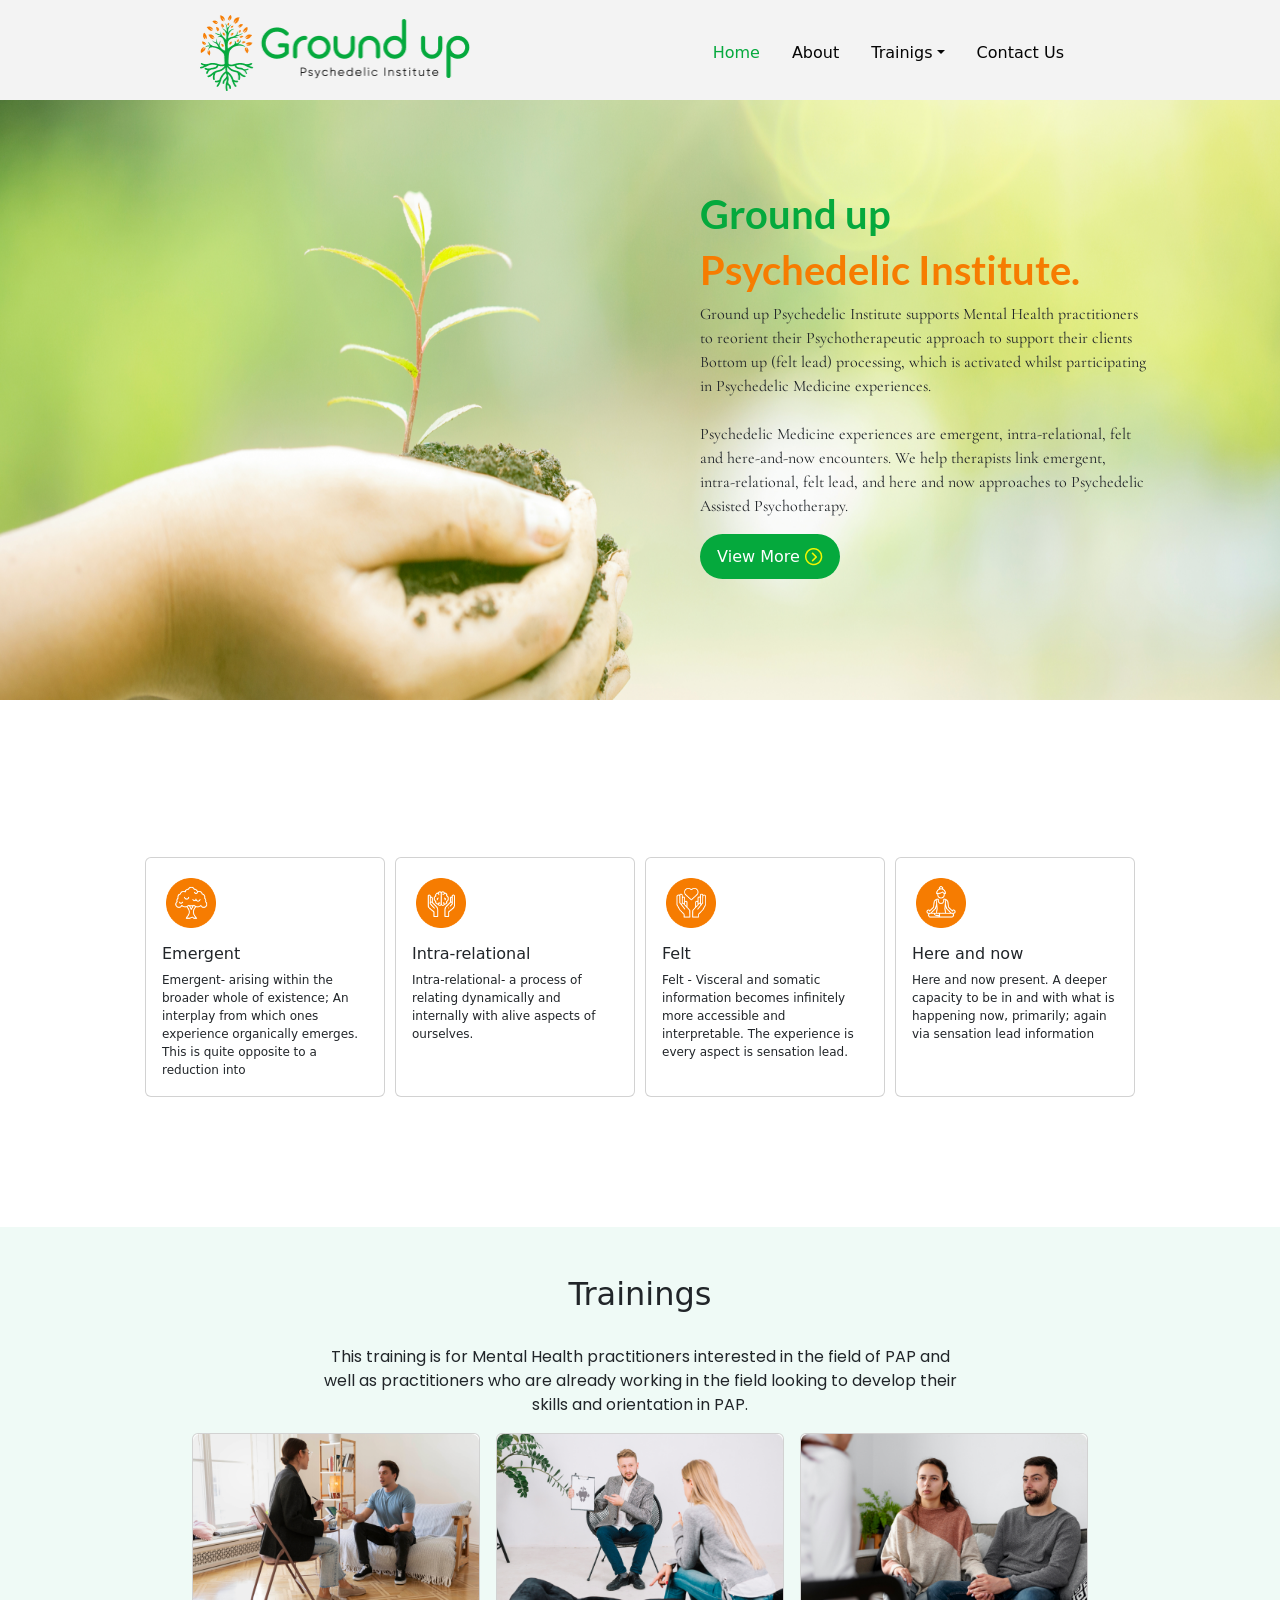
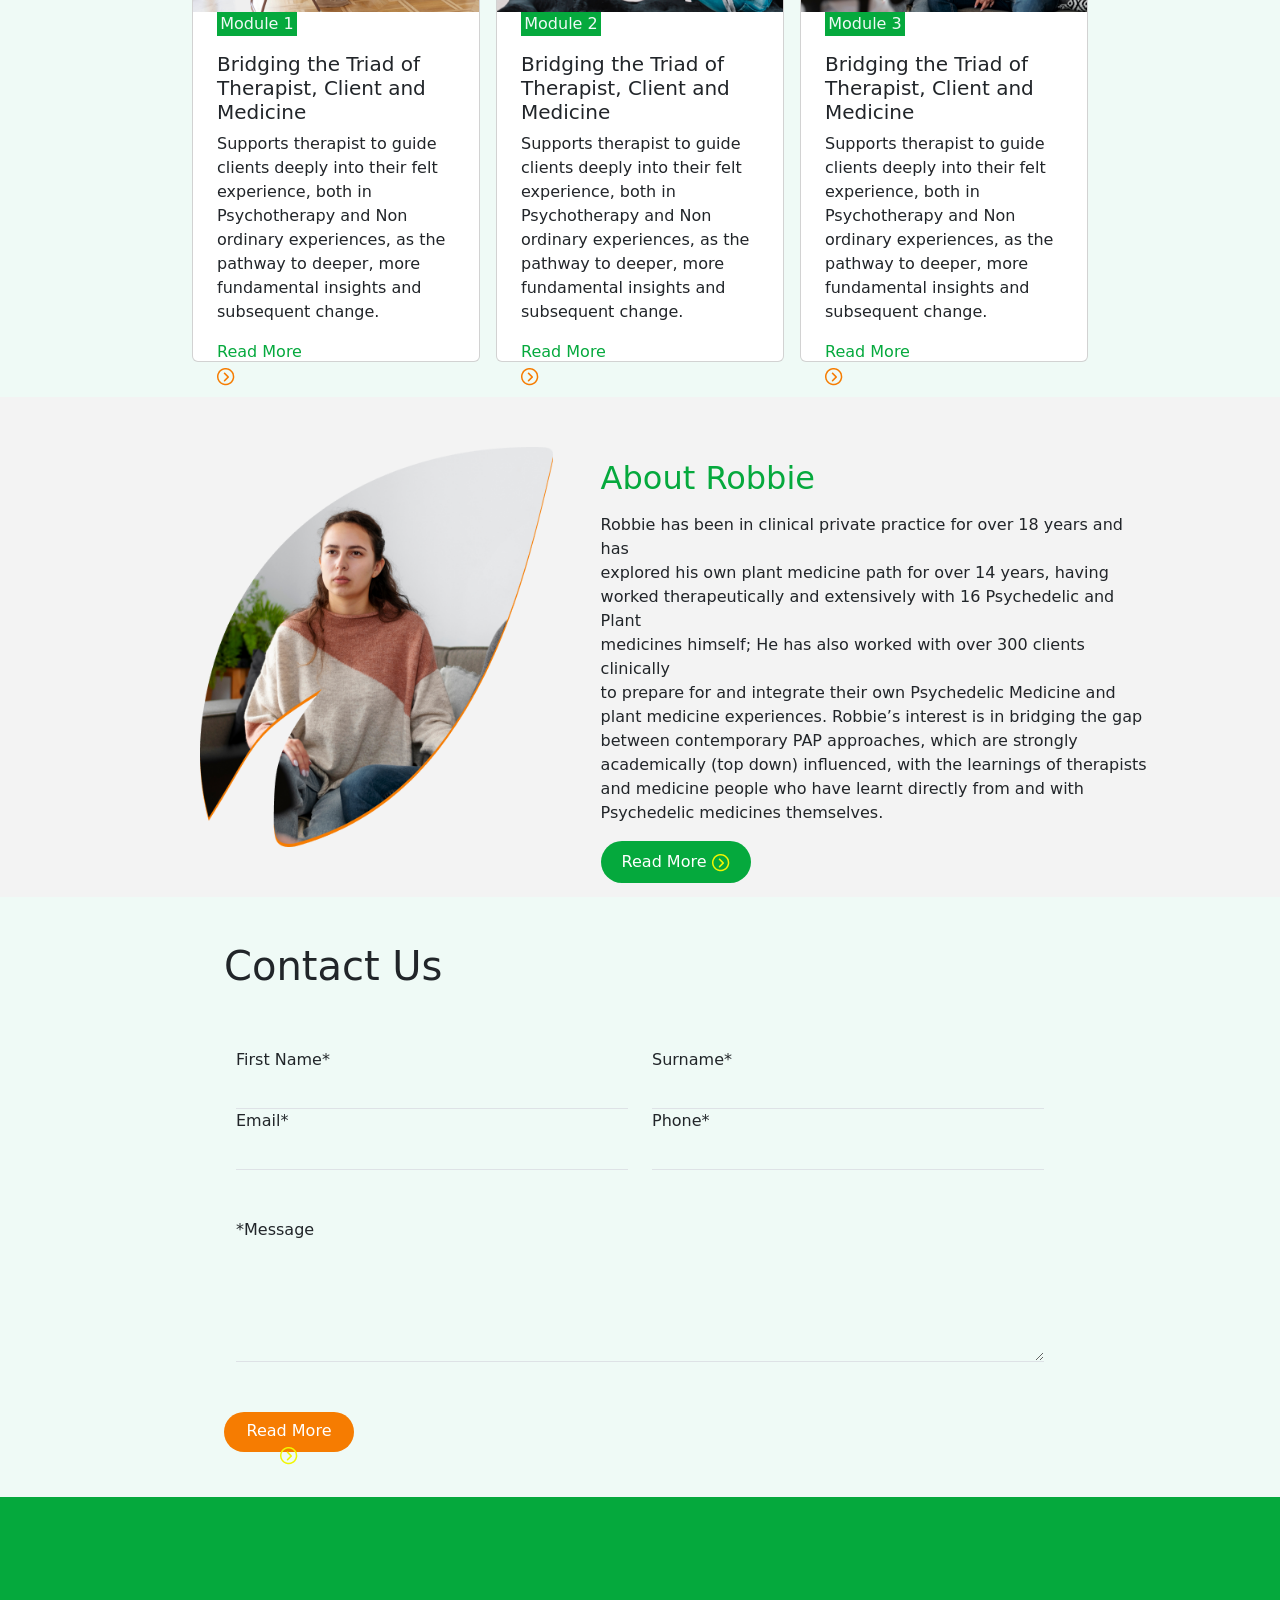
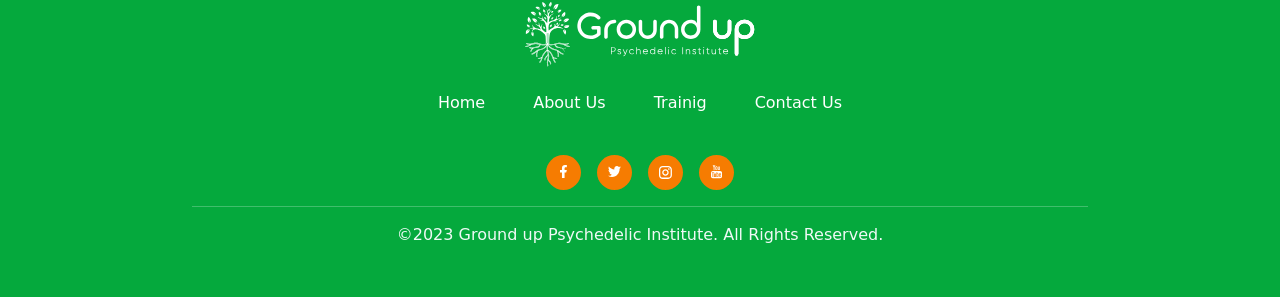
<file: index.html>
<!DOCTYPE html>
<html lang="en">

<head>
    <meta charset="UTF-8">
    <meta name="viewport" content="width=device-width, initial-scale=1.0">
    <link href="https://cdn.jsdelivr.net/npm/bootstrap@5.0.2/dist/css/bootstrap.min.css" rel="stylesheet"
        integrity="sha384-EVSTQN3/azprG1Anm3QDgpJLIm9Nao0Yz1ztcQTwFspd3yD65VohhpuuCOmLASjC" crossorigin="anonymous">
    <script src="https://cdn.jsdelivr.net/npm/bootstrap@5.0.2/dist/js/bootstrap.bundle.min.js"
        integrity="sha384-MrcW6ZMFYlzcLA8Nl+NtUVF0sA7MsXsP1UyJoMp4YLEuNSfAP+JcXn/tWtIaxVXM"
        crossorigin="anonymous"></script>
    <link rel="stylesheet" href="style.css">
    <title>Groundup</title>
</head>

<body>
    <div class="home">
        <!-- /*navbar*/ -->
        <div class="container-fluid">
            <nav class="navbar navbar-light custom-navbar" w-100 bg-light style="height: 100px;">
                <div class="container d-flex justify-content-between align-items-center"
                    style="height: 90px; padding: 0px 130px;">

                    <a class="navbar-brand" href="index.html">
                        <img src="images/navbar.png" alt="" width="270" height="75.71">
                    </a>

                    <ul class="nav">
                        <li class="nav-item" style="color: #050505;">
                            <a class="nav-link active" aria-current="page" href="index.html" style="color: #05A93D;">Home</a>
                        </li>
                        <li class="nav-item">
                            <a class="nav-link" href="about.html" style="color: #050505;">About</a>
                        </li>
                        <li class="nav-item dropdown">
                            <a class="nav-link dropdown-toggle" data-bs-toggle="dropdown" href="module.html" role="button"
                                aria-expanded="false" style="color: #050505;">Trainigs</a>
                            <ul class="dropdown-menu">
                                <li><a class="dropdown-item" href="module1.html" style="color: #050505;">Module 1</a></li>
                                <li><a class="dropdown-item" href="module2.html" style="color: #050505;">Module 2</a></li>
                                <li><a class="dropdown-item" href="module3.html" style="color: #050505;">Module 3</a></li>

                            </ul>
                        </li>
                        <li class="nav-item">
                            <a class="nav-link" href="contact.html" style="color: #050505;">Contact Us</a>
                        </li>
                    </ul>

                </div>
            </nav>
        </div>
        <!-- /*homepage*/ -->
        <div class="main">
            <div class="mainimg"><img src="images/main.png" alt="main" class="w-100" style="height: 600px;">
                <div class="content position-absolute z-1" style="left: 700px; top: 190px;">
                    <h1 class=" fs-1 " style="color: #05A93D;font-family: latofont;">Ground up</h1>
                    <h1 class=" fs-1" style="color: #F67C01;font-family: latofont;" f>Psychedelic Institute.</h1>

                    <p class="para" style="font-family: para;">Ground up Psychedelic Institute supports Mental Health
                        practitioners<br> to reorient their
                        Psychotherapeutic approach to support their clients<br> Bottom up (felt lead) processing, which
                        is activated whilst participating <br>in Psychedelic Medicine experiences.<br><br>

                        Psychedelic Medicine experiences are emergent, intra-relational, felt<br> and here-and-now
                        encounters. We help therapists link emergent,<br> intra-relational, felt lead, and here and now
                        approaches to Psychedelic<br> Assisted Psychotherapy.</p>

                    <button type="button" class="btn custom-btn rounded-pill  text-white"
                        style="background-color: #05A93D;width: 140px; height: 45px;"><a href="about.html" style="color: white; text-decoration: none;">View More</a>
                         <img src="images/button-icon.png" alt="">
                    </button>
                </div>

            </div>
        </div>
        <!-- card -->
        <div class="cards d-flex justify-content-center align-items-center "
            style="width: 100%; height: 650px; gap: 10px; background-color: #ffff; padding-top: 150px;">
            <div class="card" style="width: 15rem; height: 15rem;">
                <img src="images/card1.png" class="card-img-top" alt="logo">
                <div class="card-body">
                    <h6>Emergent</h6>
                    <p class="card-text" style="font-size: 12px;">Emergent- arising within the broader whole of
                        existence; An interplay from which ones experience organically emerges. This is quite opposite
                        to a reduction into</p>
                </div>
            </div>
            <div class="card" style="width: 15rem; height: 15rem;">
                <img src="images/card2.png" class="card-img-top" alt="logo">
                <div class="card-body">
                    <h6>Intra-relational</h6>
                    <p class="card-text" style="font-size: 12px">Intra-relational- a process of relating dynamically and
                        internally with alive aspects of ourselves.</p>
                </div>
            </div>
            <div class="card" style="width: 15rem; height: 15rem;">
                <img src="images/card3.png" class="card-img-top" alt="logo">
                <div class="card-body">
                    <h6>Felt</h6>
                    <p class="card-text" style="font-size: 12px;">Felt - Visceral and somatic information becomes
                        infinitely more accessible and interpretable. The experience is every aspect is sensation lead.
                    </p>
                </div>
            </div>
            <div class="card" style="width: 15rem; height: 15rem;">
                <img src="images/card4.png" class="card-img-top" alt="logo">
                <div class="card-body">
                    <h6>Here and now</h6>
                    <p class="card-text" style="font-size: 12px;">Here and now present. A deeper capacity to be in and
                        with what is happening now, primarily; again via sensation lead information</p>
                </div>
            </div>
        </div>
        <!-- 3rdiv -->
        <div class="d-flex flex-column w-100% text-center align-items-center p-5"
            style=" height: 770px; background-color: #EFFAF6; ">
            <h2 class="heading">Trainings</h2><br>
            <p style="font-family: poppins;">This training is for Mental Health practitioners interested in the field of PAP and <br> well as
                practitioners who are already working in the field looking to develop their<br>skills and orientation in
                PAP.</p>
            <div class="trainig-images d-flex gap-3 ">
                <div class="card" style="width: 18rem;height: 529px;">
                    <img src="images/trainig-image1.png" class="card-img-top" alt="...">
                    <div class="p-1-1 text-center ms-4" style=" color:#EFFAF6;background-color: #05A93D; width: 80px; height: 25px;">
                        Module 1</div>
                    <div class="card-body text-start ms-2">
                        <h5>Bridging the Triad of Therapist, Client and Medicine</h5>
                        <p>Supports therapist to guide clients deeply into their felt experience, both
                            in Psychotherapy and Non ordinary experiences, as the pathway to deeper, more fundamental
                            insights and subsequent change.</p>
                        <div class="m" style="width:100px; height: 30px;">
                            <a href="module.html" class="text-decoration-none " style="color: #05A93D;">Read More</a>
                            <img src="images/trainig-imgicon.png" alt="">
                        </div>
                    </div>
                </div>
                <div class="card" style="width: 18rem;height: 529px;">
                    <img src="images/trainig-image2.png" class="card-img-top" alt="...">
                    <div class="p-1-1 text-center ms-4" style="background-color: #05A93D; width: 80px; height: 25px; color:#EFFAF6;">
                        Module 2</div>
                    <div class="card-body text-start ms-2">
                        <h5>Bridging the Triad of Therapist, Client and Medicine</h5>
                        <p>Supports therapist to guide clients deeply into their felt experience, both in Psychotherapy
                            and Non ordinary experiences, as the pathway to deeper, more fundamental insights and
                            subsequent change.</p>
                        <div class="m" style="width:100px; height: 30px;">
                            <a href="module.html" class="text-decoration-none " style="color: #05A93D;">Read More</a>
                            <img src="images/trainig-imgicon.png" alt="">
                        </div>
                    </div>
                </div>
                <div class="card" style="width: 18rem;height: 529px;">
                    <img src="images/trainig-image3.png" class="card-img-top" alt="...">
                    <div class="p-1-1 text-center ms-4" style="background-color: #05A93D; width: 80px; height: 25px; color:#EFFAF6;">
                        Module 3</div>
                    <div class="card-body text-start ms-2">
                        <h5>Bridging the Triad of Therapist, Client and Medicine</h5>
                        <p>Supports therapist to guide clients deeply into their felt experience, both in Psychotherapy and Non ordinary experiences, as the pathway to deeper, more fundamental insights and subsequent change.</p>
                        <div class="m" style="width:100px; height: 30px;">
                            <a href="module.html" class="text-decoration-none " style="color: #05A93D;">Read More</a>
                            <img src="images/trainig-imgicon.png" alt="">
                        </div>
                    </div>
                </div>
            </div>

        </div>
        <!-- about section -->
        <div class="about" style="height: 500px;">
            <div class="d-flex align-items-center mx-auto" style="height: 500px; width: 80%; ">
                <div class="photo" style="margin-left: 72px;">
                    <img src="images/about.png" alt="" style="height: 400px;">
                </div>
                <div class="ms-5 mt-5">
                    <h2 class="" style="color: #05A93D;">About Robbie</h2>
                    <p class="mt-3">Robbie has been in clinical private practice for over 18 years and has<br>explored
                        his own plant medicine path for over 14 years, having<br> worked therapeutically and extensively
                        with 16 Psychedelic and Plant<br>medicines himself; He has also worked with over 300 clients
                        clinically<br>to prepare for and integrate their own Psychedelic Medicine and<br>plant medicine
                        experiences. Robbie’s interest is in bridging the gap<br>between contemporary PAP approaches,
                        which are strongly<br>academically (top down) influenced, with the learnings of
                        therapists<br>and medicine people who have learnt directly from and with<br>Psychedelic
                        medicines themselves.</p>
                    <button type="button" class="btn custom-btn rounded-pill  text-white"
                        style="background-color: #05A93D;width: 150px; height: 42px;"><a href="about.html" style="color: white; text-decoration: none;">Read More</a>
                         <img src="images/button-icon.png" alt="">
                    </button>
                </div>
            </div>
        </div>
        <!-- contact session -->
        <div class="align-items-center mx-auto" style="height: 600px; width: 100%; background-color: #EFFAF6;">
            <div class="d-flex flex-column  mx-auto justify-content-center text-align-left"
                style="width: 65%; height: 600px; gap: 50px;">
                <div>
                    <h1 style="text-align: left;">Contact Us</h1>
                </div>
                <div class="container">
                    <div class="row">
                        <div class="col">
                            <form action="" style="border: none;">
                                <label for="firstName">First Name* </label>
                                <input type="text" class="form-control border-0 border-bottom rounded-0 bg-transparent"
                                    id="firstName">
                            </form>
                        </div>
                        <div class="col">
                            <form action="" style="border: none;">
                                <label for="SirtName">Surname* </label>
                                <input type="text" class="form-control border-0 border-bottom rounded-0 bg-transparent"
                                    id="SurName">
                            </form>
                        </div>
                    </div>
                    <div class="row">
                        <div class="col">
                            <form action="">
                                <label for="email">Email* </label>
                                <input type="email" class="form-control border-0 border-bottom rounded-0 bg-transparent"
                                    id="email">
                            </form>
                        </div>
                        <div class="col">
                            <form action="">
                                <label for="phone">Phone* </label>
                                <input type="tel" class="form-control border-0 border-bottom rounded-0 bg-transparent"
                                    id="phone">

                            </form>

                        </div>

                    </div>
                    <form class="mt-5">
                        <label for="textbox">*Message</label>
                        <textarea class="form-control border-0 border-bottom rounded-0 bg-transparent "
                            style="height: 120px;"></textarea>
                    </form>
                </div>
                <button type="button" class="btn custom-btn rounded-pill  text-white"
                    style="background-color: #F67C01;width: 130px; height: 40px;"><a href="contact.html" style="color: white; text-decoration: none;">
                    Read More <img src="images/button-icon.png" alt=""></a>
                </button>
            </div>
            <!-- footer -->
            <div class="footer align-items-center justify-content-center d-flex flex-column "
                style="width: 100%; height: 400px; background-color: #05A93D; padding-top: 70px;">
                <img src="images/footerlogo.svg" alt="">
                <div class="list ">
                    <ul class="list-unstyled d-flex gap-5 pt-4" style="color: #EFFAF6;">
                        <a href="index.html" style="text-decoration: none; color: white;"><li >Home</li></a>
                        <a href="about.html" style="text-decoration: none; color: white;"><li>About Us</li></a>
                        <a href="module.html" style="text-decoration: none; color: white;"><li>Trainig</li></a>
                        <a href="contact.html" style="text-decoration: none; color: white"><li>Contact Us</li></a>
                    </ul>
                </div>
                <div class="footer-logo d-flex gap-3 mx-auto pt-4">
                    <div class="facebook d-flex justify-content-center align-items-center"
                        style="width: 35px; height: 35px; background-color: #F67C01; border-radius: 20px;">
                        <img src="images/flogo.svg" alt="">

                    </div>
                    <div class="twitter d-flex justify-content-center align-items-center"
                        style="width: 35px; height: 35px; background-color: #F67C01; border-radius: 20px;">
                        <img src="images/2logo.svg" alt="">

                    </div>
                    <div class="instagram d-flex justify-content-center align-items-center"
                        style="width: 35px; height: 35px; background-color: #F67C01; border-radius: 20px;">
                        <img src="images/3logo.svg" alt="">

                    </div>
                    <div class="youtube d-flex justify-content-center align-items-center"
                        style="width: 35px; height: 35px; background-color: #F67C01; border-radius: 20px;">
                        <img src="images/4logo.svg" alt="">

                    </div>

                </div>
                <div class="horizintal" style="width: 70%; ">
                    <hr style="color: #EFFAF6;">
                </div>
                <p style="color: #EFFAF6;">©2023 Ground up Psychedelic Institute. All Rights Reserved.</p>

            </div>

        </div>
</body>

</html>
</file>
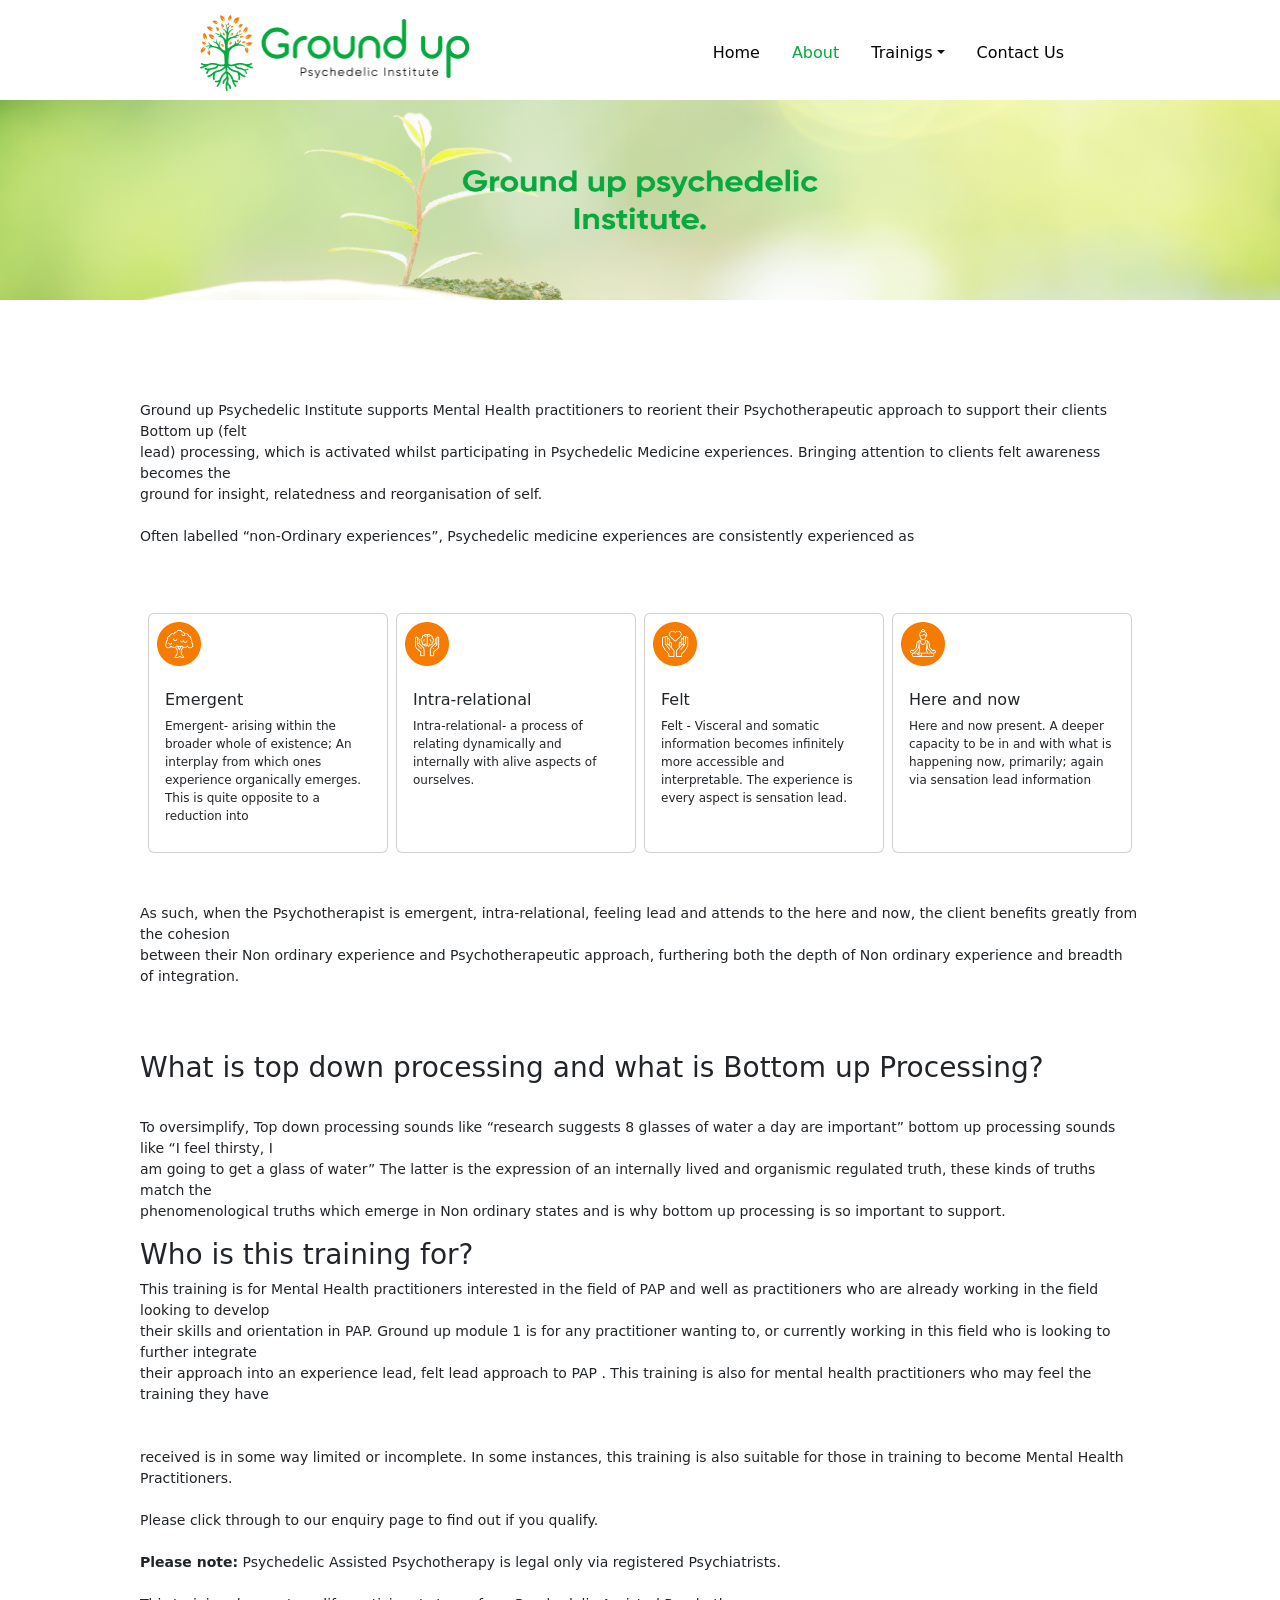
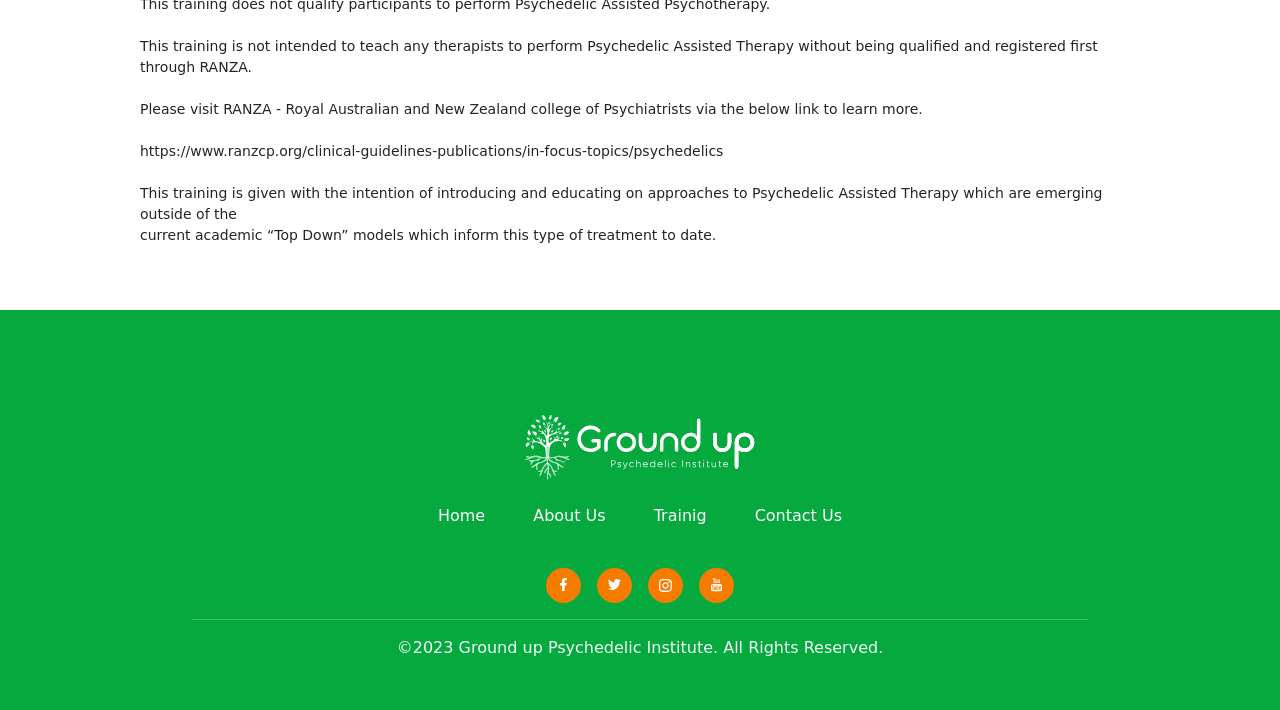
<file: about.html>
<!DOCTYPE html>
<html lang="en">

<head>
    <meta charset="UTF-8">
    <meta name="viewport" content="width=device-width, initial-scale=1.0">
    <link href="https://cdn.jsdelivr.net/npm/bootstrap@5.0.2/dist/css/bootstrap.min.css" rel="stylesheet"
        integrity="sha384-EVSTQN3/azprG1Anm3QDgpJLIm9Nao0Yz1ztcQTwFspd3yD65VohhpuuCOmLASjC" crossorigin="anonymous">
    <script src="https://cdn.jsdelivr.net/npm/bootstrap@5.0.2/dist/js/bootstrap.bundle.min.js"
        integrity="sha384-MrcW6ZMFYlzcLA8Nl+NtUVF0sA7MsXsP1UyJoMp4YLEuNSfAP+JcXn/tWtIaxVXM"
        crossorigin="anonymous"></script>
    <title>aboutus</title>
</head>

<body>
    <!-- navbar -->
    <div class="container-fluid">
            <nav class="navbar navbar-light custom-navbar" w-100 bg-light style="height: 100px;">
                <div class="container d-flex justify-content-between align-items-center"
                    style="height: 90px; padding: 0px 130px;">

                    <a class="navbar-brand" href="index.html">
                        <img src="images/navbar.png" alt="" width="270" height="75.71">
                    </a>

                    <ul class="nav">
                        <li class="nav-item" style="color: #050505;">
                            <a class="nav-link active" aria-current="page" href="index.html" style="color: #050505;">Home</a>
                        </li>
                        <li class="nav-item">
                            <a class="nav-link" href="about.html" style="color: #05A93D;">About</a>
                        </li>
                        <li class="nav-item dropdown">
                            <a class="nav-link dropdown-toggle" data-bs-toggle="dropdown" href="module.html" role="button"
                                aria-expanded="false" style="color: #050505;">Trainigs</a>
                            <ul class="dropdown-menu">
                                <li><a class="dropdown-item" href="module1.html" style="color: #050505;">Module 1</a></li>
                                <li><a class="dropdown-item" href="module2.html" style="color: #050505;">Module 2</a></li>
                                <li><a class="dropdown-item" href="module3.html" style="color: #050505;">Module 3</a></li>
                            
                            </ul>
                        </li>
                        <li class="nav-item">
                            <a class="nav-link" href="contact.html" style="color: #050505;">Contact Us</a>
                        </li>
                    </ul>

                </div>
            </nav>
        </div>
    <!-- aboutframe -->
    <div class="frame w-100 " style="height: 300px;">
        <img src="images/aboutframe.png" alt="" style="height: 200px; width: 100%;">
    </div>
    <!-- content -->
    <div class="aboutmain d-flex align-items-center justify-content-center"
        style="width: 100%; background-color: white;">

    </div>
    <!-- content -->
    <div class="aboutmain align-items-center justify-content-center d-flex flex-column ">
        <div class="para-1" style="width:1000px;">
            <p class="" style="font-size: 14px;">Ground up Psychedelic Institute supports Mental Health practitioners to reorient their Psychotherapeutic
                approach to support their clients Bottom up (felt <br>lead) processing, which is activated whilst
                participating in Psychedelic Medicine experiences. Bringing attention to clients felt awareness becomes
                the <br>ground for insight, relatedness and reorganisation of self. <br>
                <br>Often labelled “non-Ordinary experiences”, Psychedelic medicine experiences are consistently
                experienced as
            </p>

        </div>
        <!-- cards -->
        <div class="cards d-flex justify-content-center align-items-center"
            style="width: 1000px; height: 340px; gap: 8px; background-color: #ffff;">
            <div class="card" style="width: 15rem; height: 15rem;">
                <img src="images/card1.png" class="card-img-top p-2" alt="logo" style="width: 60px; height:60px;">
                <div class="card-body">
                    <h6>Emergent</h6>
                    <p class="card-text" style="font-size: 12px;">Emergent- arising within the broader whole of
                        existence; An interplay from which ones experience organically emerges. This is quite opposite
                        to a reduction into</p>
                </div>
            </div>
            <div class="card" style="width: 15rem; height: 15rem;">
                <img src="images/card2.png" class="card-img-top p-2" alt="logo" style="width: 60px; height:60px;">
                <div class="card-body">
                    <h6>Intra-relational</h6>
                    <p class="card-text" style="font-size: 12px">Intra-relational- a process of relating dynamically and
                        internally with alive aspects of ourselves.</p>
                </div>
            </div>
            <div class="card" style="width: 15rem; height: 15rem;">
                <img src="images/card3.png" class="card-img-top p-2" alt="logo" style="width: 60px; height:60px;">
                <div class="card-body">
                    <h6>Felt</h6>
                    <p class="card-text" style="font-size: 12px;">Felt - Visceral and somatic information becomes
                        infinitely more accessible and interpretable. The experience is every aspect is sensation lead.
                    </p>
                </div>
            </div>
            <div class="card" style="width: 15rem; height: 15rem;">
                <img src="images/card4.png" class="card-img-top p-2" alt="logo" style="width: 60px; height:60px;">
                <div class="card-body">
                    <h6>Here and now</h6>
                    <p class="card-text" style="font-size: 12px;">Here and now present. A deeper capacity to be in and
                        with what is happening now, primarily; again via sensation lead information</p>
                </div>
            </div>
        </div>
        <div class="" style="width: 1000px;">
            <p class="" style="font-size: 14px;">As such, when the Psychotherapist is emergent, intra-relational, feeling lead
                and attends
                to the here and now, the client benefits greatly from the cohesion <br>between their Non ordinary
                experience and Psychotherapeutic approach, furthering both the depth of Non ordinary experience and
                breadth of integration.</p><br><br>
            <h3 class="text-left">What is top down processing and what is Bottom up Processing?</h3><br>
            <p style="font-size: 14px;">To oversimplify, Top down processing sounds like “research suggests 8 glasses of water a day are
                important” bottom up processing sounds like “I feel thirsty, I <br>am going to get a glass of water” The
                latter is the expression of an internally lived and organismic regulated truth, these kinds of truths
                match the <br>phenomenological truths which emerge in Non ordinary states and is why bottom up
                processing is so important to support.</p>
            <h3>Who is this training for?</h3>
            <p style="font-size: 14px;">This training is for Mental Health practitioners interested in the field of PAP and well as practitioners
                who are already working in the field looking to develop<br> their skills and orientation in PAP. Ground
                up module 1 is for any practitioner wanting to, or currently working in this field who is looking to
                further integrate<br> their approach into an experience lead, felt lead approach to PAP . This training
                is also for mental health practitioners who may feel the training they have<br><br><br> received is in
                some way limited or incomplete. In some instances, this training is also suitable for those in training
                to become Mental Health Practitioners. <br><br>Please click through to our enquiry page to find out if
                you qualify.<br><br> <b>Please note:</b> Psychedelic Assisted Psychotherapy is legal only via registered
                Psychiatrists.<br><br> This training does not qualify participants to perform Psychedelic Assisted
                Psychotherapy. <br><br>This training is not intended to teach any therapists to perform Psychedelic
                Assisted Therapy without being qualified and registered first through RANZA.<br><br> Please visit RANZA
                - Royal Australian and New Zealand college of Psychiatrists via the below link to learn more.<br><br>
                https://www.ranzcp.org/clinical-guidelines-publications/in-focus-topics/psychedelics<br><br> This
                training is given with the intention of introducing and educating on approaches to Psychedelic Assisted
                Therapy which are emerging outside of the <br>current academic “Top Down” models which inform this type
                of treatment to date.</p><br><br>
        </div>
         

    </div>
    <!-- footerpart -->
     <div class="footer align-items-center justify-content-center d-flex flex-column "
                style="width: 100%; height: 400px; background-color: #05A93D; padding-top: 70px;">
                <img src="images/footerlogo.svg" alt="">
                <div class="list ">
                    <ul class="list-unstyled d-flex gap-5 pt-4" style="color: #EFFAF6;">
                        <a href="index.html" style="text-decoration: none; color: white;"><li >Home</li></a>
                        <a href="about.html" style="text-decoration: none; color: white;"><li>About Us</li></a>
                        <a href="module.html" style="text-decoration: none; color: white;"><li>Trainig</li></a>
                        <a href="contact.html" style="text-decoration: none; color: white"><li>Contact Us</li></a>
                    </ul>
                </div>
                <div class="footer-logo d-flex gap-3 mx-auto pt-4">
                    <div class="facebook d-flex justify-content-center align-items-center"
                        style="width: 35px; height: 35px; background-color: #F67C01; border-radius: 20px;">
                        <img src="images/flogo.svg" alt="">

                    </div>
                    <div class="twitter d-flex justify-content-center align-items-center"
                        style="width: 35px; height: 35px; background-color: #F67C01; border-radius: 20px;">
                        <img src="images/2logo.svg" alt="">

                    </div>
                    <div class="instagram d-flex justify-content-center align-items-center"
                        style="width: 35px; height: 35px; background-color: #F67C01; border-radius: 20px;">
                        <img src="images/3logo.svg" alt="">

                    </div>
                    <div class="youtube d-flex justify-content-center align-items-center"
                        style="width: 35px; height: 35px; background-color: #F67C01; border-radius: 20px;">
                        <img src="images/4logo.svg" alt="">

                    </div>

                </div>
                <div class="horizintal" style="width: 70%; ">
                    <hr style="color: #EFFAF6;">
                </div>
                <p style="color: #EFFAF6;">©2023 Ground up Psychedelic Institute. All Rights Reserved.</p>

            </div>

</body>
</html>
</file>
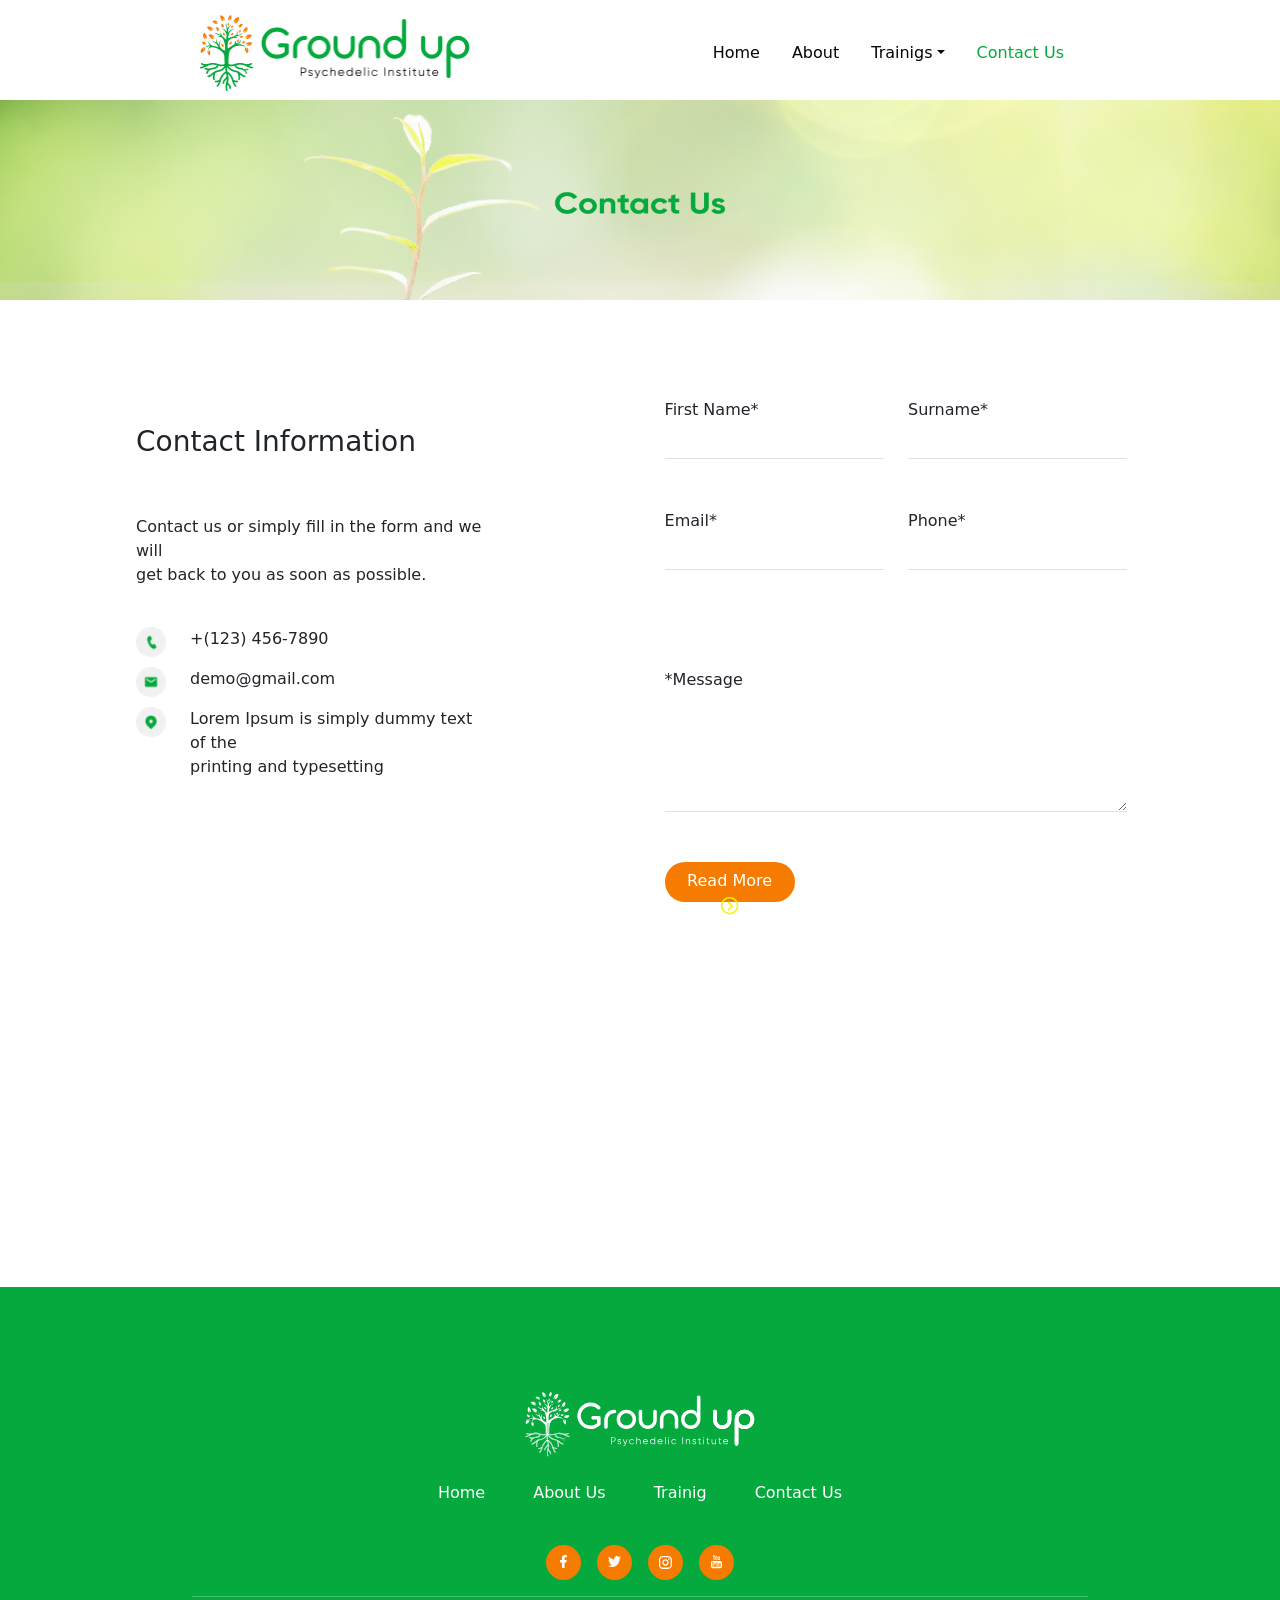
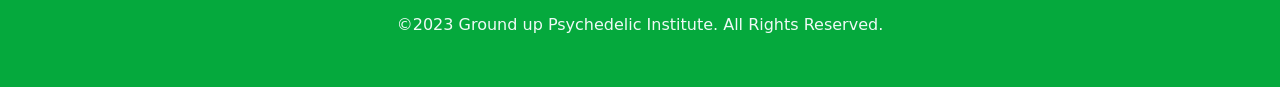
<file: contact.html>
<!DOCTYPE html>
<html lang="en">

<head>
    <meta charset="UTF-8">
    <meta name="viewport" content="width=device-width, initial-scale=1.0">
    <link href="https://cdn.jsdelivr.net/npm/bootstrap@5.0.2/dist/css/bootstrap.min.css" rel="stylesheet"
        integrity="sha384-EVSTQN3/azprG1Anm3QDgpJLIm9Nao0Yz1ztcQTwFspd3yD65VohhpuuCOmLASjC" crossorigin="anonymous">
    <script src="https://cdn.jsdelivr.net/npm/bootstrap@5.0.2/dist/js/bootstrap.bundle.min.js"
        integrity="sha384-MrcW6ZMFYlzcLA8Nl+NtUVF0sA7MsXsP1UyJoMp4YLEuNSfAP+JcXn/tWtIaxVXM"
        crossorigin="anonymous"></script>
    <title>contactUs</title>
    <style>
        body {
            width: 100%;
        }
    </style>
</head>

<body>
    <!-- navbar -->
    <!-- /*navbar*/ -->
    <div class="container-fluid">
            <nav class="navbar navbar-light custom-navbar" w-100 bg-light style="height: 100px;">
                <div class="container d-flex justify-content-between align-items-center"
                    style="height: 90px; padding: 0px 130px;">

                    <a class="navbar-brand" href="index.html">
                        <img src="images/navbar.png" alt="" width="270" height="75.71">
                    </a>

                    <ul class="nav">
                        <li class="nav-item" style="color: #050505;">
                            <a class="nav-link active" aria-current="page" href="index.html" style="color: #050505;">Home</a>
                        </li>
                        <li class="nav-item">
                            <a class="nav-link" href="about.html" style="color: #050505;">About</a>
                        </li>
                        <li class="nav-item dropdown">
                            <a class="nav-link dropdown-toggle" data-bs-toggle="dropdown" href="module.html" role="button"
                                aria-expanded="false" style="color: #050505;">Trainigs</a>
                            <ul class="dropdown-menu">
                                <li><a class="dropdown-item" href="module1.html" style="color: #050505;">Module 1</a></li>
                                <li><a class="dropdown-item" href="module2.html" style="color: #050505;">Module 2</a></li>
                                <li><a class="dropdown-item" href="module3.html" style="color: #050505;">Module 3</a></li>
                    
                            </ul>
                        </li>
                        <li class="nav-item">
                            <a class="nav-link" href="contact.html" style="color: #05A93D;">Contact Us</a>
                        </li>
                    </ul>

                </div>
            </nav>
        </div>
    <!-- frame -->
        <div class="frame w-100 " style="height: 200px;">
            <img src="images/contactframe.png" alt="" style="height: 200px; width: 100%;">
        </div>
    <!-- contact session -->
    <div class="contactsession ">
        <div class="container align-items-center justify-content-center d-flex gap-5" style="margin-left: 124px;">
            <div class="address " style="width: 50%; height: 400px;">
                <h3>Contact Information</h3><br><br>
                <p>Contact us or simply fill in the form and we will<br> get back to you as soon as possible.</p>
                <br>
                <div class="icons">
                    <div class="image1 d-flex gap-4"> <img src="images/phone.png" alt=""
                            style="width: 30px; height: 30px;">
                        <p>+(123) 456-7890</p>
                    </div>

                </div>
                <div class="image2 d-flex gap-4"> <img src="images/mail.png" alt="" style="width: 30px; height: 30px;">
                    <p>demo@gmail.com</p>
                </div>
                <div class="image3 d-flex gap-4"> <img src="images/location.png" alt=""
                        style="width: 30px; height: 30px;">
                    <p>Lorem Ipsum is simply dummy text of the <br>printing and typesetting</p>
                </div>

            </div>

            <div class="form" style="width: 100%; padding-top: 50px;">
                <div class="align-items-center mx-auto" style=" width: 100%;">
                    <div class="d-flex flex-column  mx-auto justify-content-center text-align-left"
                        style="width: 65%; height: 600px; gap: 50px;">

                            <div class="row">
                                <div class="col">
                                    <form action="" style="border: none;">
                                        <label for="firstName">First Name* </label>
                                        <input type="text"
                                            class="form-control border-0 border-bottom rounded-0 bg-transparent"
                                            id="firstName">
                                    </form>
                                </div>
                                <div class="col">
                                    <form action="" style="border: none;">
                                        <label for="SirtName">Surname* </label>
                                        <input type="text"
                                            class="form-control border-0 border-bottom rounded-0 bg-transparent"
                                            id="SurName">
                                    </form>
                                </div>
                            </div>
                            <div class="row">
                                <div class="col">
                                    <form action="">
                                        <label for="email">Email* </label>
                                        <input type="email"
                                            class="form-control border-0 border-bottom rounded-0 bg-transparent"
                                            id="email">
                                    </form>
                                </div>
                                <div class="col">
                                    <form action="">
                                        <label for="phone">Phone* </label>
                                        <input type="tel"
                                            class="form-control border-0 border-bottom rounded-0 bg-transparent"
                                            id="phone">

                                    </form>

                                </div>

                            </div>
                            <form class="mt-5">
                                <label for="textbox">*Message</label>
                                <textarea class="form-control border-0 border-bottom rounded-0 bg-transparent "
                                    style="height: 120px;"></textarea>
                            </form>
                            <button type="button" class="btn custom-btn rounded-pill  text-white"
                            style="background-color: #F67C01;width: 130px; height: 40px;">
                            Read More <img src="images/button-icon.png" alt="">
                        </button>
                        </div>
                    
                    </div>

                </div>
            </div>
            <div class="location" style="width: 100%;">
                <iframe src="https://www.google.com/maps/embed?pb=!1m18!1m12!1m3!1d817305.3521581488!2d46.86453940061815!3d24.92398097835632!2m3!1f0!2f0!3f0!3m2!1i1024!2i768!4f13.1!3m3!1m2!1s0x3e2f03890d489399%3A0xba974d1c98e79fd5!2sRiyadh%20Saudi%20Arabia!5e0!3m2!1sen!2sin!4v1788158188265!5m2!1sen!2sin" width="100%" height="330" style="border:0;" allowfullscreen="" loading="lazy" referrerpolicy="strict-origin-when-cross-origin"></iframe>
            </div>
            <!-- footer -->
             <div class="footer align-items-center justify-content-center d-flex flex-column "
                style="width: 100%; height: 400px; background-color: #05A93D; padding-top: 70px;">
                <img src="images/footerlogo.svg" alt="">
                <div class="list ">
                    <ul class="list-unstyled d-flex gap-5 pt-4" style="color: #EFFAF6;">
                        <a href="index.html" style="text-decoration: none; color: white;"><li >Home</li></a>
                        <a href="about.html" style="text-decoration: none; color: white;"><li>About Us</li></a>
                        <a href="module.html" style="text-decoration: none; color: white;"><li>Trainig</li></a>
                        <a href="contact.html" style="text-decoration: none; color: white"><li>Contact Us</li></a>
                    </ul>
                </div>
                <div class="footer-logo d-flex gap-3 mx-auto pt-4">
                    <div class="facebook d-flex justify-content-center align-items-center"
                        style="width: 35px; height: 35px; background-color: #F67C01; border-radius: 20px;">
                        <img src="images/flogo.svg" alt="">

                    </div>
                    <div class="twitter d-flex justify-content-center align-items-center"
                        style="width: 35px; height: 35px; background-color: #F67C01; border-radius: 20px;">
                        <img src="images/2logo.svg" alt="">

                    </div>
                    <div class="instagram d-flex justify-content-center align-items-center"
                        style="width: 35px; height: 35px; background-color: #F67C01; border-radius: 20px;">
                        <img src="images/3logo.svg" alt="">

                    </div>
                    <div class="youtube d-flex justify-content-center align-items-center"
                        style="width: 35px; height: 35px; background-color: #F67C01; border-radius: 20px;">
                        <img src="images/4logo.svg" alt="">

                    </div>

                </div>
                <div class="horizintal" style="width: 70%; ">
                    <hr style="color: #EFFAF6;">
                </div>
                <p style="color: #EFFAF6;">©2023 Ground up Psychedelic Institute. All Rights Reserved.</p>

            </div>
        </div>
    </div>

</body>

</html>
</file>
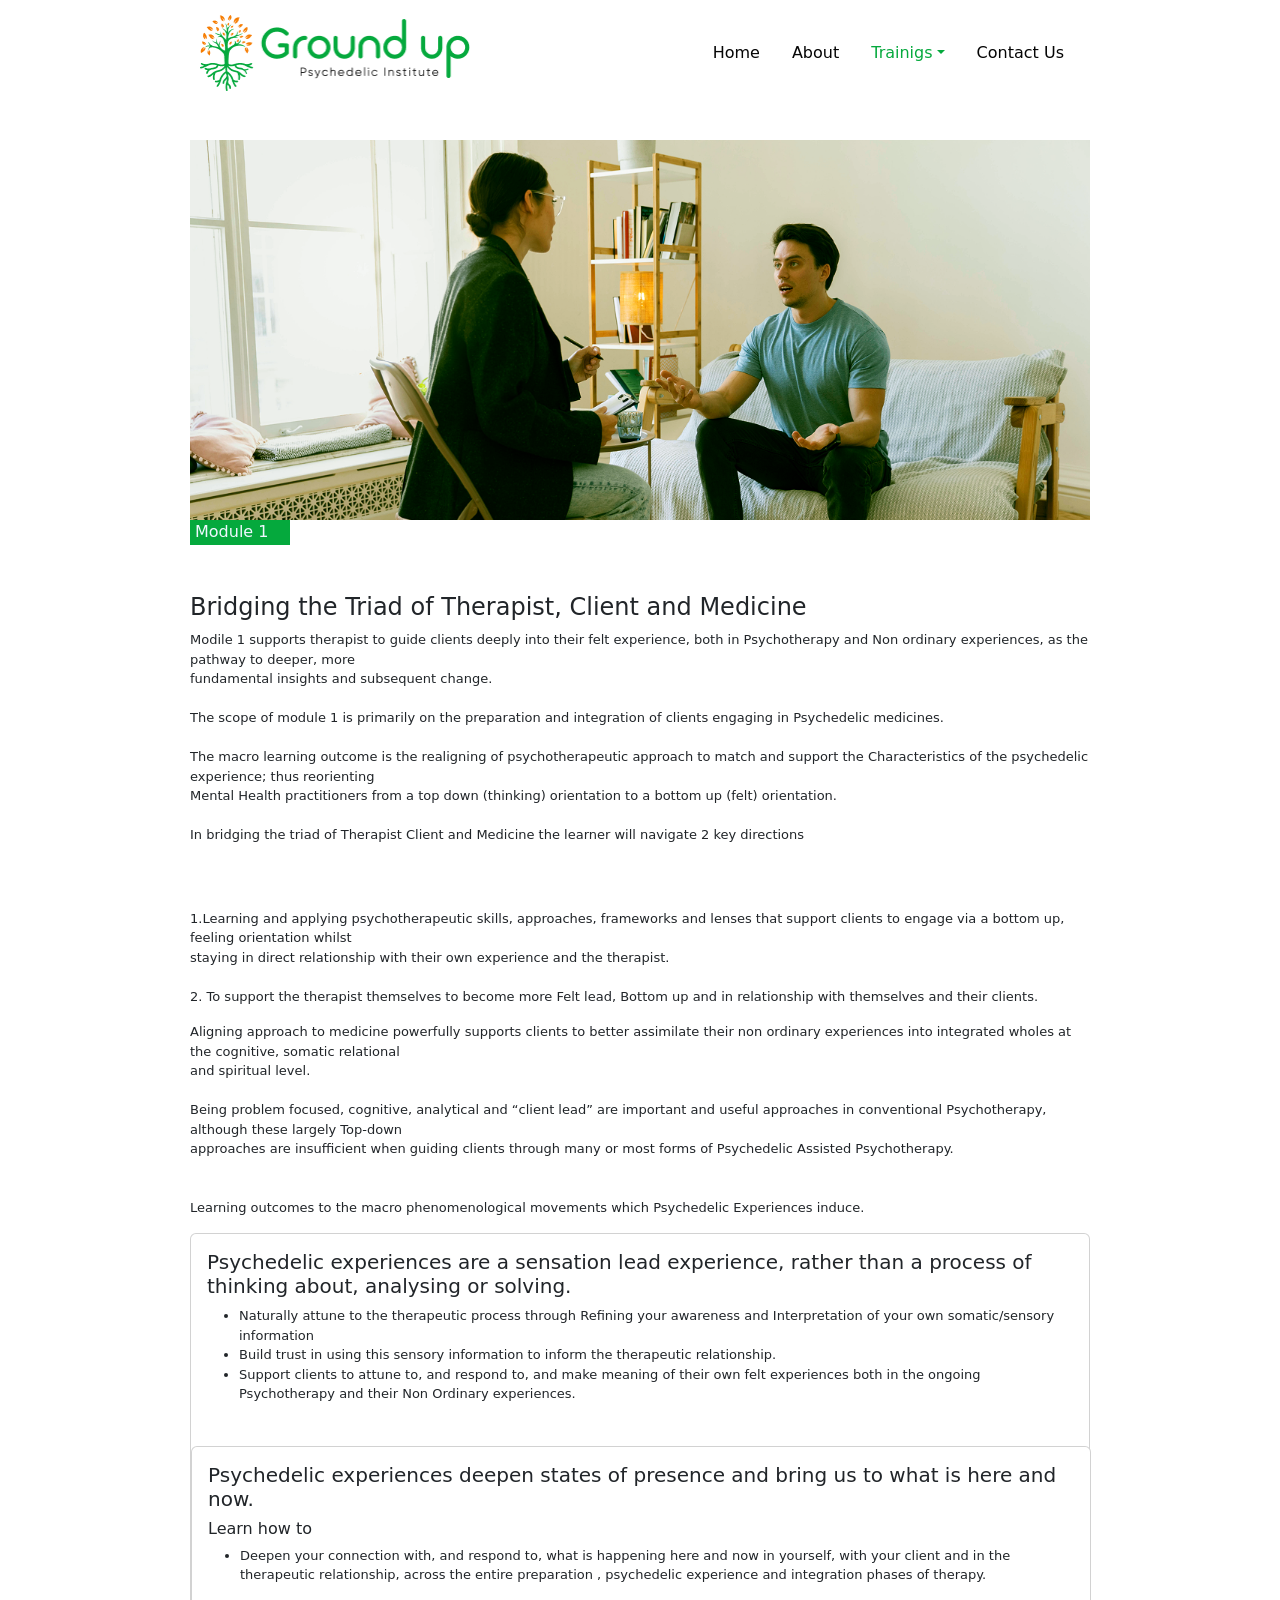
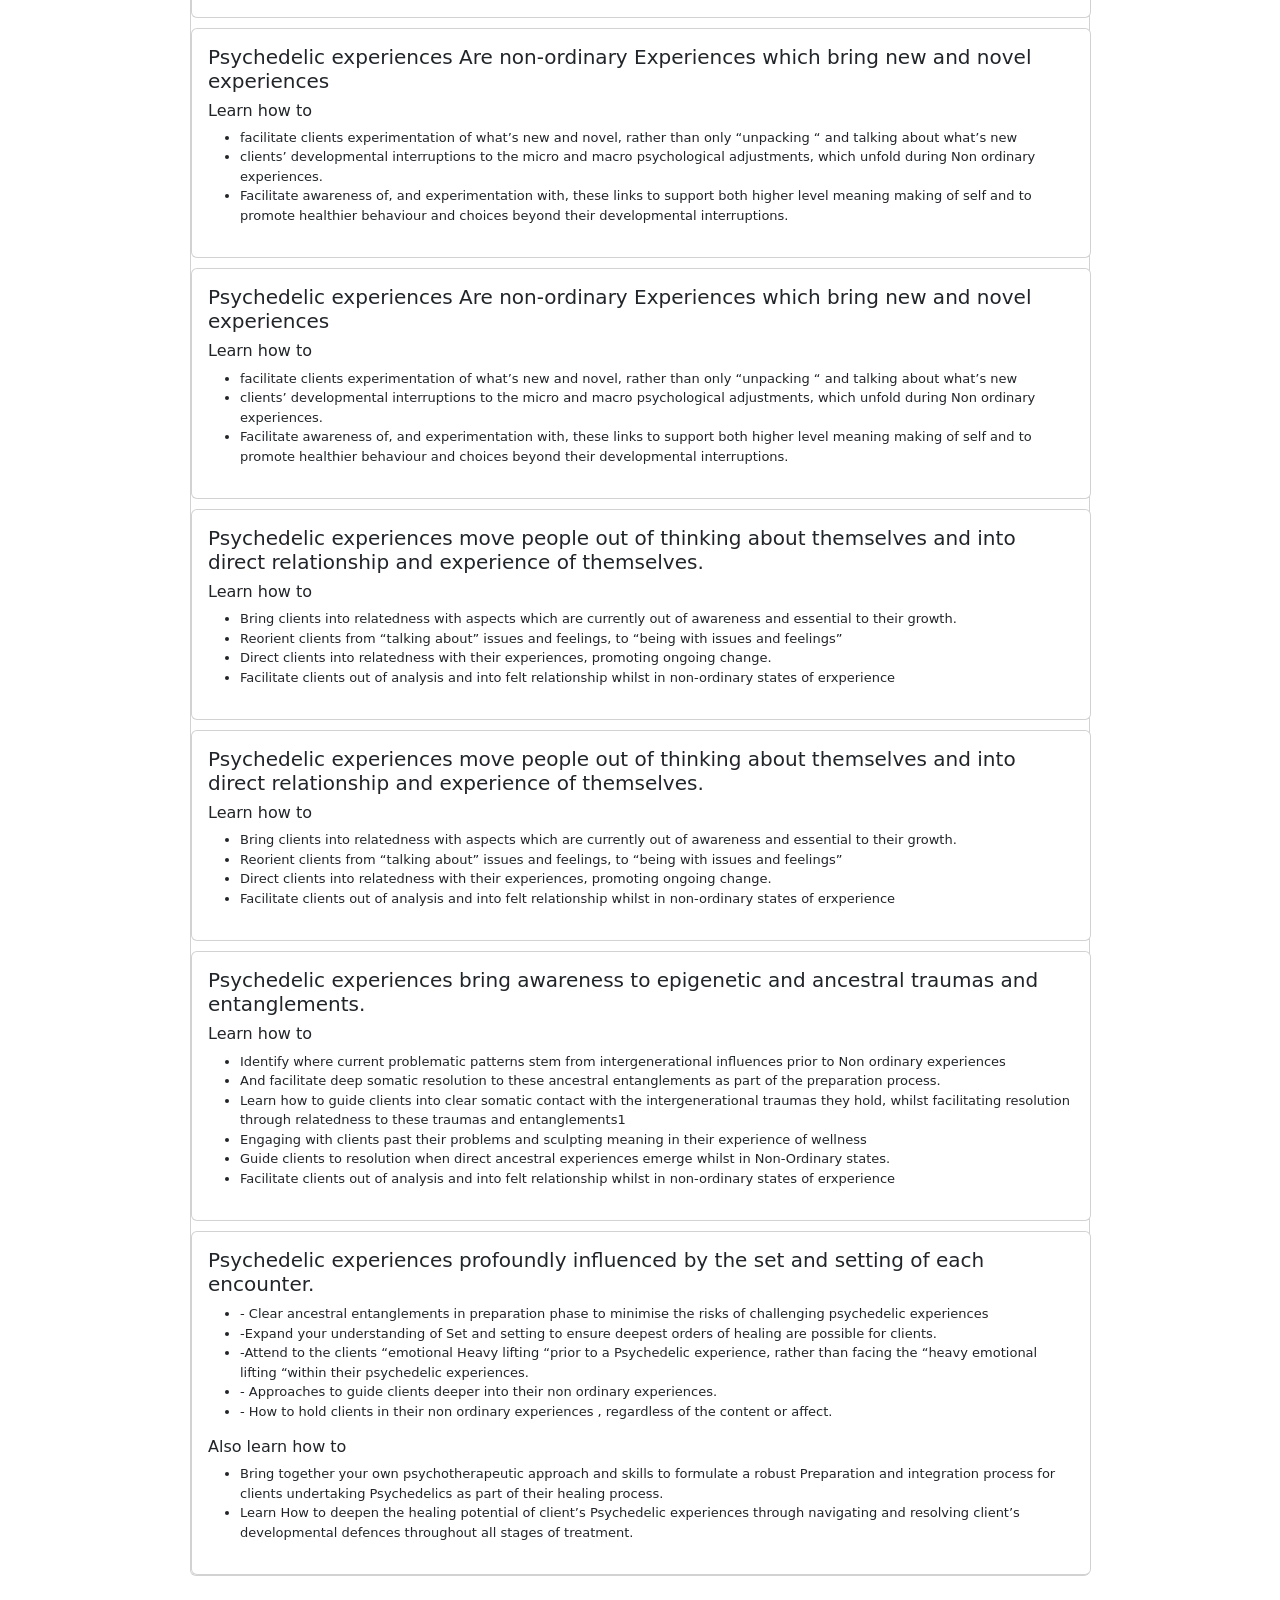
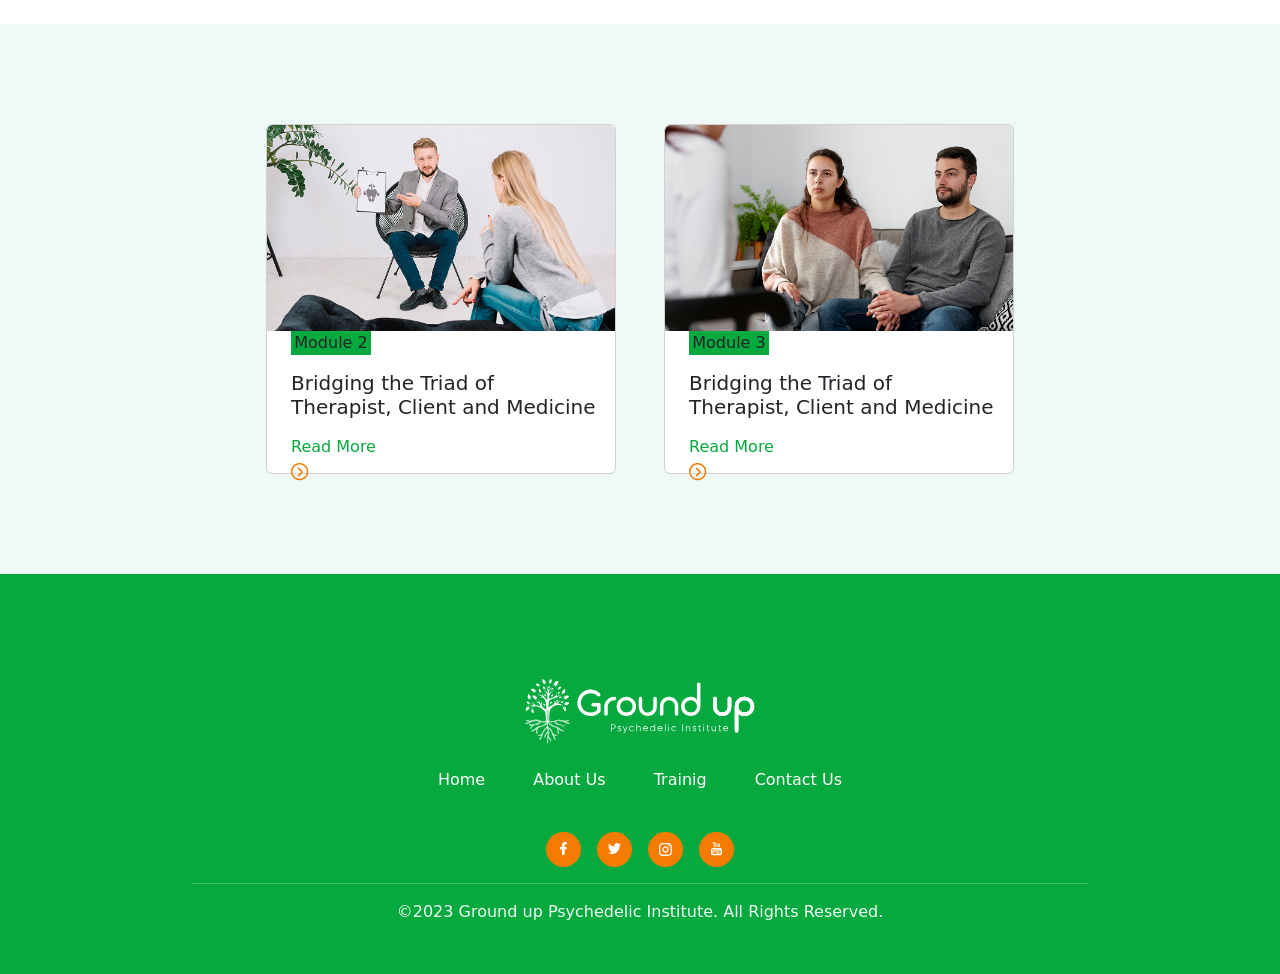
<file: module.html>
<!DOCTYPE html>
<html lang="en">

<head>
    <meta charset="UTF-8">
    <meta name="viewport" content="width=device-width, initial-scale=1.0">
    <link href="https://cdn.jsdelivr.net/npm/bootstrap@5.0.2/dist/css/bootstrap.min.css" rel="stylesheet"
        integrity="sha384-EVSTQN3/azprG1Anm3QDgpJLIm9Nao0Yz1ztcQTwFspd3yD65VohhpuuCOmLASjC" crossorigin="anonymous">
    <script src="https://cdn.jsdelivr.net/npm/bootstrap@5.0.2/dist/js/bootstrap.bundle.min.js"
        integrity="sha384-MrcW6ZMFYlzcLA8Nl+NtUVF0sA7MsXsP1UyJoMp4YLEuNSfAP+JcXn/tWtIaxVXM"
        crossorigin="anonymous"></script>
    <title>module1</title>
</head>

<body>
    <!-- /*navbar*/ -->
    <div class="container-fluid">
            <nav class="navbar navbar-light custom-navbar" w-100 bg-light style="height: 100px;">
                <div class="container d-flex justify-content-between align-items-center"
                    style="height: 90px; padding: 0px 130px;">

                    <a class="navbar-brand" href="index.html">
                        <img src="images/navbar.png" alt="" width="270" height="75.71">
                    </a>

                    <ul class="nav">
                        <li class="nav-item" style="color: #050505;">
                            <a class="nav-link active" aria-current="page" href="index.html" style="color: #050505;">Home</a>
                        </li>
                        <li class="nav-item">
                            <a class="nav-link" href="about.html" style="color: #050505;">About</a>
                        </li>
                        <li class="nav-item dropdown">
                            <a class="nav-link dropdown-toggle" data-bs-toggle="dropdown" href="module.html" role="button"
                                aria-expanded="false" style="color: #05A93D;">Trainigs</a>
                            <ul class="dropdown-menu">
                                <li><a class="dropdown-item" href="#" style="color: #050505;">Action</a></li>
                                <li><a class="dropdown-item" href="#" style="color: #050505;">Another action</a></li>
                                <li><a class="dropdown-item" href="#" style="color: #050505;">Something else here</a>
                                </li>
                                <li>
                                    <hr class="dropdown-divider">
                                </li>
                                <li><a class="dropdown-item" href="#" style="color: #050505;">Separated link</a></li>
                            </ul>
                        </li>
                        <li class="nav-item">
                            <a class="nav-link" href="contact.html" style="color: #050505;">Contact Us</a>
                        </li>
                    </ul>

                </div>
            </nav>
        </div>
    <div class="content d-flex flex-column align-items-center justify-content-center" style="margin-top: 40px;">
        <div class="image-session">
            <img src="images/module11.png" alt="" style="width: 900px;">
            <div class="imageside "
                style="width: 100px; height:25px; background-color: #05A93D; align-items: center; padding-left:5px; color:aliceblue;">
                <p>Module 1</p>
            </div>
        </div>
        <div class="paragraph-1 mt-5" style="width: 900px;">
            <h4>Bridging the Triad of Therapist, Client and Medicine</h4>
            <p style="font-size: 13px;">Modile 1 supports therapist to guide clients deeply into their felt experience, both in Psychotherapy and
                Non ordinary experiences, as the pathway to deeper, more <br>fundamental insights and subsequent change.
                <br><br>The scope of module 1 is primarily on the preparation and integration of clients engaging in
                Psychedelic medicines.<br><br> The macro learning outcome is the realigning of psychotherapeutic
                approach to match and support the Characteristics of the psychedelic experience; thus reorienting<br>
                Mental Health practitioners from a top down (thinking) orientation to a bottom up (felt) orientation.
                <br><br>In bridging the triad of Therapist Client and Medicine the learner will navigate 2 key
                directions
            </p><br><br>
        </div>
        <div class="paragraph-2" style="width: 900px;">
            <p style="font-size: 13px;">1.Learning and applying psychotherapeutic skills, approaches, frameworks and lenses that support clients
                to engage via a bottom up, feeling orientation whilst<br> staying in direct relationship with their own
                experience and the therapist.<br><br> 2. To support the therapist themselves to become more Felt lead,
                Bottom up and in relationship with themselves and their clients.</p>
        </div>
        <div class="paragraph-3" style="width: 900px;">
            <p style="font-size: 13px;">Aligning approach to medicine powerfully supports clients to better assimilate their non ordinary
                experiences into integrated wholes at the cognitive, somatic relational<br> and spiritual level.<br><br>
                Being problem focused, cognitive, analytical and “client lead” are important and useful approaches in
                conventional Psychotherapy, although these largely Top-down<br> approaches are insufficient when guiding
                clients through many or most forms of Psychedelic Assisted Psychotherapy.<br><br><br> Learning outcomes
                to the macro phenomenological movements which Psychedelic Experiences induce.</p>
        </div>
        <div class="cards">
            <div class="card" style="width: 900px; gap: 10px;">
                <div class="card-body">
                    <h5 class="card-title">Psychedelic experiences are a sensation lead experience, rather than a
                        process of thinking about, analysing or solving.</h5>
                    <ul>
                        <li style="font-size: 13px;">Naturally attune to the therapeutic process through Refining your awareness and
                            Interpretation of your own somatic/sensory information</li>
                        <li style="font-size: 13px;">Build trust in using this sensory information to inform the therapeutic relationship.</li>
                        <li style="font-size: 13px;">Support clients to attune to, and respond to, and make meaning of their own felt experiences
                            both in the ongoing Psychotherapy and their Non Ordinary experiences.</li>
                    </ul>
                </div>
                <div class="card" style="width: 900px;">
                    <div class="card-body">
                        <h5 class="card-title">Psychedelic experiences deepen states of presence and bring us to what is
                            here and now.</h5>
                        <h6>Learn how to</h6>
                        <ul>
                            <li style="font-size: 13px;">Deepen your connection with, and respond to, what is happening here and now in yourself,
                                with your client and in the therapeutic relationship, across the entire preparation ,
                                psychedelic experience and integration phases of therapy.</li>
                        </ul>
                    </div>
                </div>
                <div class="card" style="width: 900px;">
                    <div class="card-body">
                        <h5 class="card-title">Psychedelic experiences Are non-ordinary Experiences which bring new and
                            novel experiences</h5>
                        <h6>Learn how to</h6>
                        <ul>
                            <li style="font-size: 13px;">facilitate clients experimentation of what’s new and novel, rather than only “unpacking
                                “ and talking about what’s new </li>
                            <li style="font-size: 13px;"> clients’ developmental interruptions to the micro and macro psychological adjustments,
                                which unfold during Non ordinary experiences.</li>
                            <li style="font-size: 13px;"> Facilitate awareness of, and experimentation with, these links to support both higher
                                level meaning making of self and to promote healthier behaviour and choices beyond their
                                developmental interruptions.</li>
                        </ul>
                    </div>
                </div>
                <div class="card" style="width: 900px;">
                    <div class="card-body">
                        <h5 class="card-title">Psychedelic experiences Are non-ordinary Experiences which bring new and
                            novel experiences</h5>
                        <h6>Learn how to</h6>
                        <ul>
                            <li style="font-size: 13px;">facilitate clients experimentation of what’s new and novel, rather than only “unpacking
                                “ and talking about what’s new </li>
                            <li style="font-size: 13px;"> clients’ developmental interruptions to the micro and macro psychological adjustments,
                                which unfold during Non ordinary experiences.</li>
                            <li style="font-size: 13px;"> Facilitate awareness of, and experimentation with, these links to support both higher
                                level meaning making of self and to promote healthier behaviour and choices beyond their
                                developmental interruptions.</li>
                        </ul>
                    </div>
                </div>
                <div class="card" style="width: 900px;">
                    <div class="card-body">
                        <h5 class="card-title">Psychedelic experiences move people out of thinking about themselves and
                            into direct relationship and experience of themselves.</h5>
                        <h6>Learn how to</h6>
                        <ul>
                            <li style="font-size: 13px;">Bring clients into relatedness with aspects which are currently out of awareness and
                                essential to their growth.</li>
                            <li style="font-size: 13px;"> Reorient clients from “talking about” issues and feelings, to “being with issues and
                                feelings”</li>
                            <li style="font-size: 13px;">Direct clients into relatedness with their experiences, promoting ongoing change.</li>
                            <li style="font-size: 13px;">Facilitate clients out of analysis and into felt relationship whilst in non-ordinary
                                states of erxperience</li>
                        </ul>
                    </div>
                </div>
                <div class="card" style="width: 900px;">
                    <div class="card-body">
                        <h5 class="card-title">Psychedelic experiences move people out of thinking about themselves and
                            into direct relationship and experience of themselves.</h5>
                        <h6>Learn how to</h6>
                        <ul>
                            <li style="font-size: 13px;">Bring clients into relatedness with aspects which are currently out of awareness and
                                essential to their growth.</li>
                            <li style="font-size: 13px;"> Reorient clients from “talking about” issues and feelings, to “being with issues and
                                feelings”</li>
                            <li style="font-size: 13px;">Direct clients into relatedness with their experiences, promoting ongoing change.</li>
                            <li style="font-size: 13px;">Facilitate clients out of analysis and into felt relationship whilst in non-ordinary
                                states of erxperience</li>
                        </ul>
                    </div>
                </div>
                <div class="card" style="width: 900px;">
                    <div class="card-body">
                        <h5 class="card-title">Psychedelic experiences bring awareness to epigenetic and ancestral
                            traumas and entanglements.</h5>
                        <h6>Learn how to</h6>
                        <ul>
                            <li style="font-size: 13px;">Identify where current problematic patterns stem from intergenerational influences prior
                                to Non ordinary experiences</li>
                            <li style="font-size: 13px;"> And facilitate deep somatic resolution to these ancestral entanglements as part of the
                                preparation process.</li>
                            <li style="font-size: 13px;"> Learn how to guide clients into clear somatic contact with the intergenerational
                                traumas they hold, whilst facilitating resolution through relatedness to these traumas
                                and entanglements1</li>
                            <li style="font-size: 13px;">Engaging with clients past their problems and sculpting meaning in their experience of
                                wellness</li>
                            <li style="font-size: 13px;"> Guide clients to resolution when direct ancestral experiences emerge whilst in
                                Non-Ordinary states.</li>
                            <li style="font-size: 13px;">Facilitate clients out of analysis and into felt relationship whilst in non-ordinary
                                states of erxperience</li>
                        </ul>
                    </div>
                </div>
                <div class="card" style="width: 900px;">
                    <div class="card-body">
                        <h5 class="card-title">Psychedelic experiences profoundly influenced by the set and setting of
                            each encounter.</h5>
                        <ul>
                            <li style="font-size: 13px;">- Clear ancestral entanglements in preparation phase to minimise the risks of
                                challenging psychedelic experiences </li>
                            <li style="font-size: 13px;">-Expand your understanding of Set and setting to ensure deepest orders of healing are
                                possible for clients.</li>
                            <li style="font-size: 13px;">-Attend to the clients “emotional Heavy lifting “prior to a Psychedelic experience,
                                rather than facing the “heavy emotional lifting “within their psychedelic experiences.
                            </li>
                            <li style="font-size: 13px;">- Approaches to guide clients deeper into their non ordinary experiences.</li>
                            <li style="font-size: 13px;"> - How to hold clients in their non ordinary experiences , regardless of the content or
                                affect.</li>
                        </ul>
                        <h6>Also learn how to</h6>
                        <ul>
                            <li style="font-size: 13px;">Bring together your own psychotherapeutic approach and skills to formulate a robust
                                Preparation and integration process for clients undertaking Psychedelics as part of
                                their healing process.</li>
                            <li style="font-size: 13px;"> Learn How to deepen the healing potential of client’s Psychedelic experiences through
                                navigating and resolving client’s developmental defences throughout all stages of
                                treatment.</li>
                        </ul>
                    </div>
                </div>



            </div>
        </div>
    </div>
    <!-- imagediv -->
    <div class="image-session mt-5" style="width: 100%; height:550px; background-color:#EFFAF6;">
        <div class="d-flex flex-row justify-content-center align-items-center gap-5 mt-5" style="padding-top: 100px;">
            <div class="card" style="width: 350px;height: 350px;">
                <img src="images/module 11.png" class="card-img-top" alt="...">
                <div class="p-1-1 text-center ms-4" style="background-color: #05A93D; width: 80px; height: 25px;">
                    Module 2</div>
                <div class="card-body text-start ms-2">
                    <h5>Bridging the Triad of Therapist, Client and Medicine</h5>
                    <div class="m pt-2" style="width:100px; height: 30px;">
                        <a href="" class="text-decoration-none" style="color: #05A93D;">Read More</a>
                        <img src="images/trainig-imgicon.png" alt="">
                    </div>
                </div>
            </div>
            <div class="card" style="width: 350px;height: 350px;">
                <img src="images/module 12.png" class="card-img-top" alt="...">
                <div class="p-1-1 text-center ms-4" style="background-color: #05A93D; width: 80px; height: 25px;">
                    Module 3</div>
                <div class="card-body text-start ms-2">
                    <h5>Bridging the Triad of Therapist, Client and Medicine</h5>
                    <div class="m pt-2" style="width:100px; height: 30px;">
                        <a href="" class="text-decoration-none" style="color: #05A93D;">Read More</a>
                        <img src="images/trainig-imgicon.png" alt="">
                    </div>
                </div>
            </div>
        </div>
    </div>
    <!-- footer -->
    <div class="footer align-items-center justify-content-center d-flex flex-column "
                style="width: 100%; height: 400px; background-color: #05A93D; padding-top: 70px;">
                <img src="images/footerlogo.svg" alt="">
                <div class="list ">
                    <ul class="list-unstyled d-flex gap-5 pt-4" style="color: #EFFAF6;">
                        <a href="index.html" style="text-decoration: none; color: white;"><li >Home</li></a>
                        <a href="about.html" style="text-decoration: none; color: white;"><li>About Us</li></a>
                        <a href="module.html" style="text-decoration: none; color: white;"><li>Trainig</li></a>
                        <a href="contact.html" style="text-decoration: none; color: white"><li>Contact Us</li></a>
                    </ul>
                </div>
                <div class="footer-logo d-flex gap-3 mx-auto pt-4">
                    <div class="facebook d-flex justify-content-center align-items-center"
                        style="width: 35px; height: 35px; background-color: #F67C01; border-radius: 20px;">
                        <img src="images/flogo.svg" alt="">

                    </div>
                    <div class="twitter d-flex justify-content-center align-items-center"
                        style="width: 35px; height: 35px; background-color: #F67C01; border-radius: 20px;">
                        <img src="images/2logo.svg" alt="">

                    </div>
                    <div class="instagram d-flex justify-content-center align-items-center"
                        style="width: 35px; height: 35px; background-color: #F67C01; border-radius: 20px;">
                        <img src="images/3logo.svg" alt="">

                    </div>
                    <div class="youtube d-flex justify-content-center align-items-center"
                        style="width: 35px; height: 35px; background-color: #F67C01; border-radius: 20px;">
                        <img src="images/4logo.svg" alt="">

                    </div>

                </div>
                <div class="horizintal" style="width: 70%; ">
                    <hr style="color: #EFFAF6;">
                </div>
                <p style="color: #EFFAF6;">©2023 Ground up Psychedelic Institute. All Rights Reserved.</p>

            </div>

</body>

</html>
</file>
<file: style.css>
* {
    margin: 0;
    padding: 0;
    box-sizing: border-box;
}

body {
    background-color: #F3F3F3;
}
.main{
    width: 100%;
    height: 477px;
    border: 10px;
}
@font-face {
    font-family: 'latofont';
    src: url(fonts/Lato-Bold.ttf);
}
@font-face {
    font-family:'para';
    src: url(fonts/CormorantGaramond-VariableFont_wght.ttf);
}
.cards img{
    width: 70px;
    height: 70px;
    padding: 20px 0 0 20px;
}
@font-face {
    font-family: 'poppins';
    src: url(fonts/Poppins-Regular.ttf);
}
</file>
